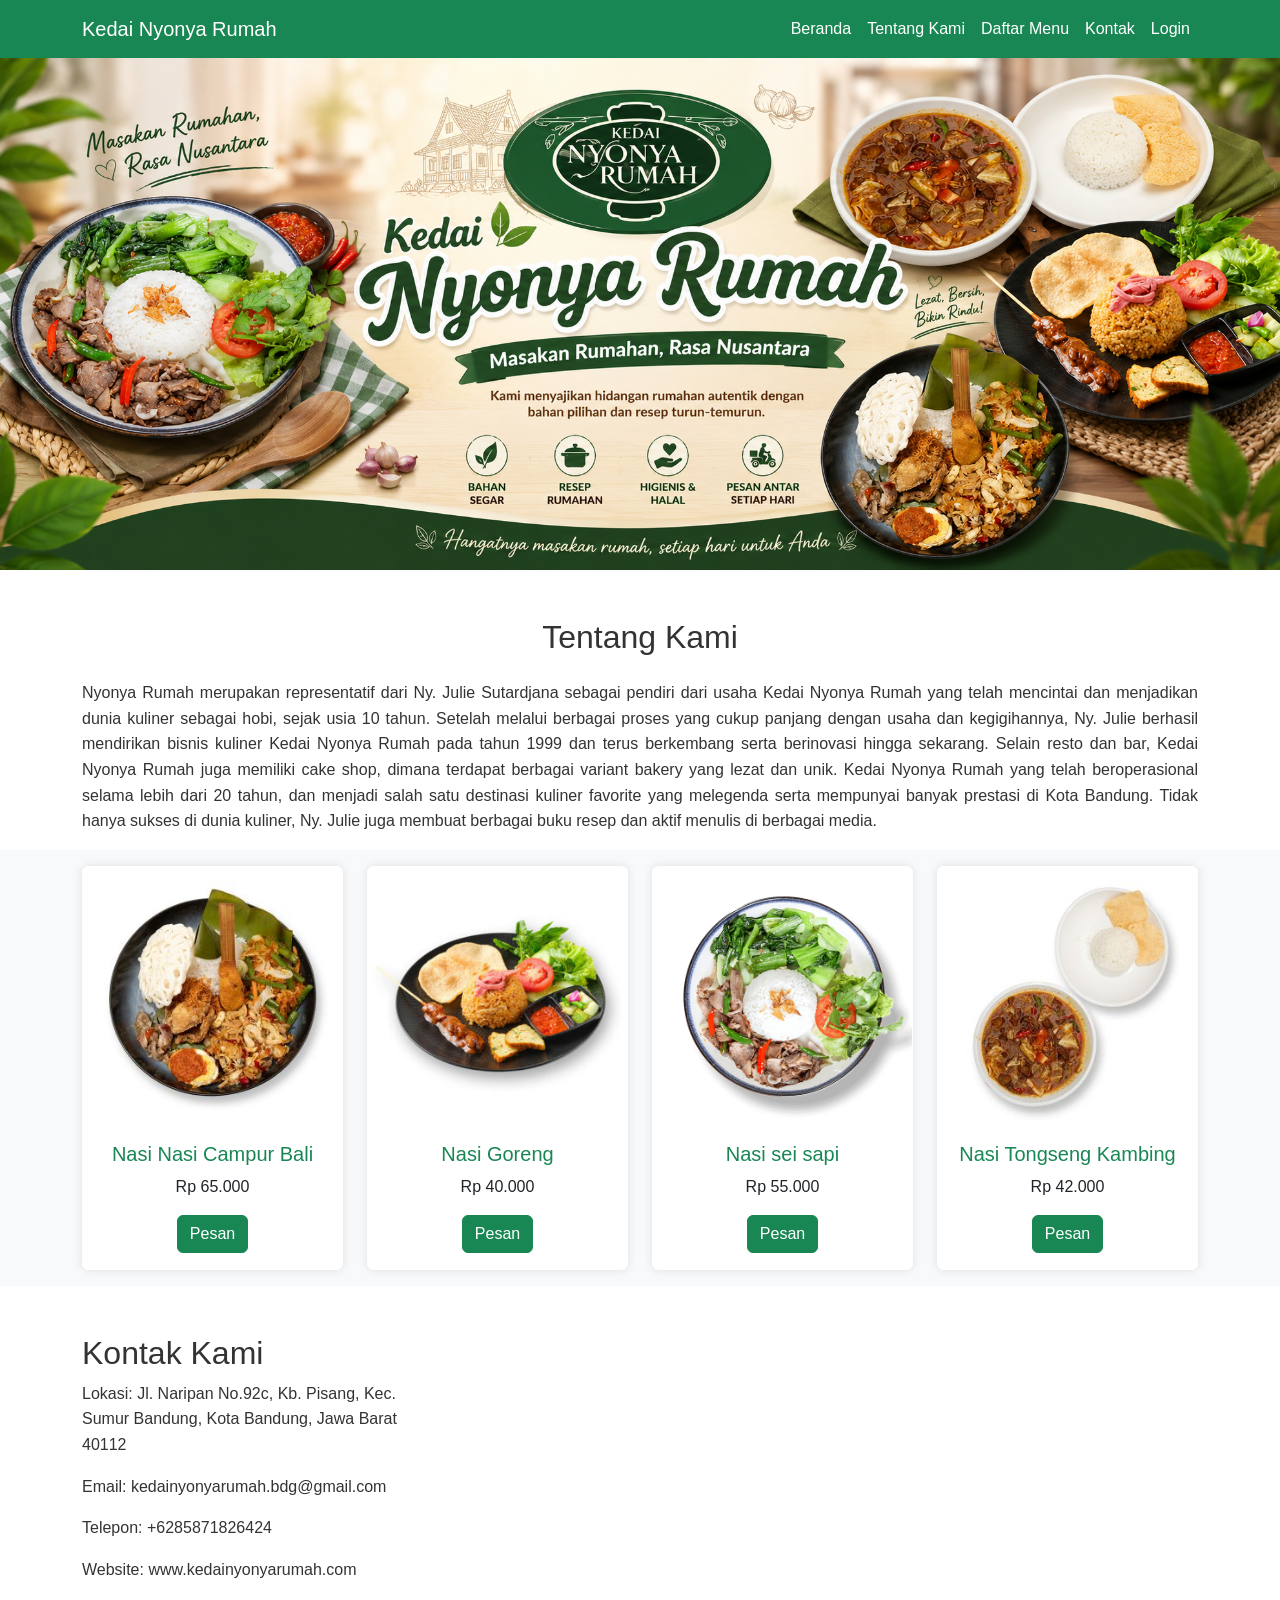
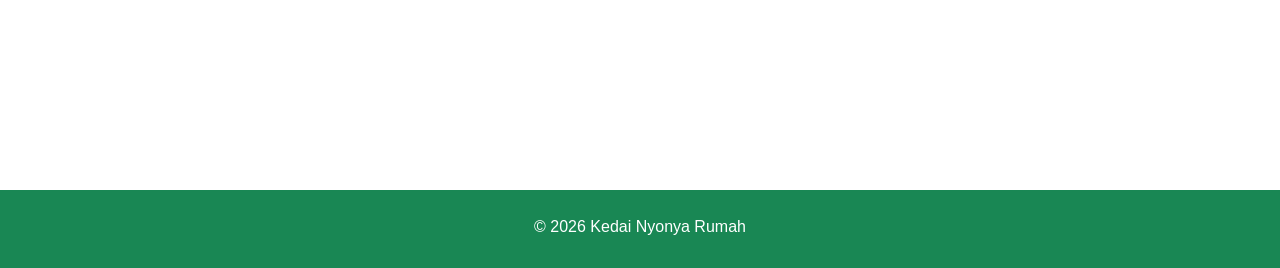
<file: index.html>
<!DOCTYPE html>
<html lang="id">
<head>
    <meta charset="UTF-8">
    <meta name="viewport" content="width=device-width, initial-scale=1.0">
    <title>UKK_WINDA_PAKET C</title>
    <link rel="stylesheet" href="css/bootstrap.min.css">
    <link rel="stylesheet" href="assets/style.css">
</head>
<body>

    <nav class="navbar navbar-expand-lg sticky-top bg-success">
        <div class="container">
            <a class="navbar-brand text-white" href="#beranda">
            Kedai Nyonya Rumah
            </a>

            <!-- Button Hamburger -->
            <button class="navbar-toggler" type="button" data-bs-toggle="collapse" data-bs-target="#navbarNav">
                <span class="navbar-toggler-icon"></span>
            </button>

            <!-- Bagian Menu -->
            <div class="collapse navbar-collapse" id="navbarNav">
                <div class="navbar-nav ms-auto">
                    <a class="nav-link text-white" href="#Beranda">Beranda</a>
                    <a class="nav-link text-white" href="#Tentang Kami">Tentang Kami</a>
                    <a class="nav-link text-white" href="#Daftar Menu">Daftar Menu</a>
                    <a class="nav-link text-white" href="#Kontak">Kontak</a>
                    <a class="nav-link text-white" href="login.html">Login</a>
                </div>
            </div>
        </div>
    </nav>

    <section id="Beranda" class="bg-dua">
            <img class="header-img" src="assets/header.png" alt="Header">
    </section>

    <section id="Tentang Kami" class="bg-satu">
        <div class="container">
            <h2 class="text-center mb-4 pt-5">Tentang Kami</h2>

            <div class="row align-item-center">
            

                <!-- Untuk Teksnya -->
                    <p style="text-align:justify;">Nyonya Rumah merupakan representatif dari Ny. Julie Sutardjana sebagai pendiri dari usaha Kedai Nyonya Rumah yang telah mencintai dan menjadikan dunia kuliner sebagai hobi, sejak usia 10 tahun. Setelah melalui berbagai proses yang cukup panjang dengan usaha dan kegigihannya, Ny. Julie berhasil mendirikan bisnis kuliner Kedai Nyonya Rumah pada tahun 1999 dan terus berkembang serta berinovasi hingga sekarang.
Selain resto dan bar, Kedai Nyonya Rumah juga memiliki cake shop, dimana terdapat berbagai variant bakery yang lezat dan unik. Kedai Nyonya Rumah yang telah beroperasional selama lebih dari 20 tahun, dan menjadi salah satu destinasi kuliner favorite yang melegenda serta mempunyai banyak prestasi di Kota Bandung. Tidak hanya sukses di dunia kuliner, Ny. Julie juga membuat berbagai buku resep dan aktif menulis di berbagai media.
</p>
            </div>
        </div>
    </section>

    <section id="Daftar Menu" class="bg-dua bg-light">
        <div class="container">
            <div class="row">
                <!-- Card 1 -->
                <div class="col-md-3 my-3">
                    <div class="card">
                        <img src="assets/Nasi-Campur-Bali.jpg" class="card-img">
                        <div class="card-body">
                            <h5 class="card-title text-success">Nasi Nasi Campur Bali</h5>
                            <p class="card-text">Rp 65.000</p>
                            <a href="login.html" class="btn btn-success">Pesan</a>
                        </div>
                    </div>
                </div>

                <!-- Card 2 -->
                <div class="col-md-3 my-3">
                    <div class="card">
                        <img src="assets/Nasi-Goreng.jpg" class="card-img">
                        <div class="card-body">
                            <h5 class="card-title text-success">Nasi Goreng</h5>
                            <p class="card-text">Rp 40.000</p>
                            <a href="login.html" class="btn btn-success">Pesan</a>
                        </div>
                    </div>
                </div>

                <!-- Card 3 -->
                <div class="col-md-3 my-3">
                    <div class="card">
                        <img src="assets/nasi-sei-sapi.png" class="card-img">
                        <div class="card-body">
                            <h5 class="card-title text-success">Nasi sei sapi</h5>
                            <p class="card-text">Rp 55.000</p>
                            <a href="login.html" class="btn btn-success">Pesan</a>
                        </div>
                    </div>
                </div>

                <!-- Card 4 -->
                <div class="col-md-3 my-3">
                    <div class="card">
                        <img src="assets/Nasi-Tongseng-Kambing.jpg" class="card-img">
                        <div class="card-body">
                            <h5 class="card-title text-success">Nasi Tongseng Kambing</h5>
                            <p class="card-text">Rp 42.000</p>
                            <a href="login.html" class="btn btn-success">Pesan</a>
                        </div>
                    </div>
                </div>
            </div>
        </div>
    </section>

    <section id="Kontak" class="bg-satu">
        <div class="container">
            <div class="row">
                <div class="col-md-4 my-5">
                    <div class="info-area">
                        <h2>Kontak Kami</h2>
                        <p>Lokasi: Jl. Naripan No.92c, Kb. Pisang, Kec. Sumur Bandung, Kota Bandung, Jawa Barat 40112</p>
                        <p>Email: kedainyonyarumah.bdg@gmail.com</p>
                        <p>Telepon: +6285871826424</p>
                        <p>Website: www.kedainyonyarumah.com</p>
                    </div>
                </div>
                <div class="col-md-8 my-5">
                    <div class="map-area">
                        <iframe
                            src="https://www.google.com/maps/embed?pb=!1m18!1m12!1m3!1d4880.710914814164!2d106.93475497586775!3d-6.1914308606610255!2m3!1f0!2f0!3f0!3m2!1i1024!2i768!4f13.1!3m3!1m2!1s0x2e698b69927a4509%3A0x12f6165c1156d75c!2sDevelopment%20Dynamics%20Smk%202%20Building%20C!5e1!3m2!1sen!2sid!4v1749370001420!5m2!1sen!2sid" 
                            allowfullscreen=""
                            loading="lazy">
                        </iframe>
                    </div>
                </div>
            </div>
        </div>
    </section>

<footer class="bg-success text-white py-4">
    <div class="container text-center">
        <p class="mb-1">&copy; 2026 Kedai Nyonya Rumah</p>
    </div>
</footer>

<script src="js/login.js"></script>
</body>
</html>
</file>
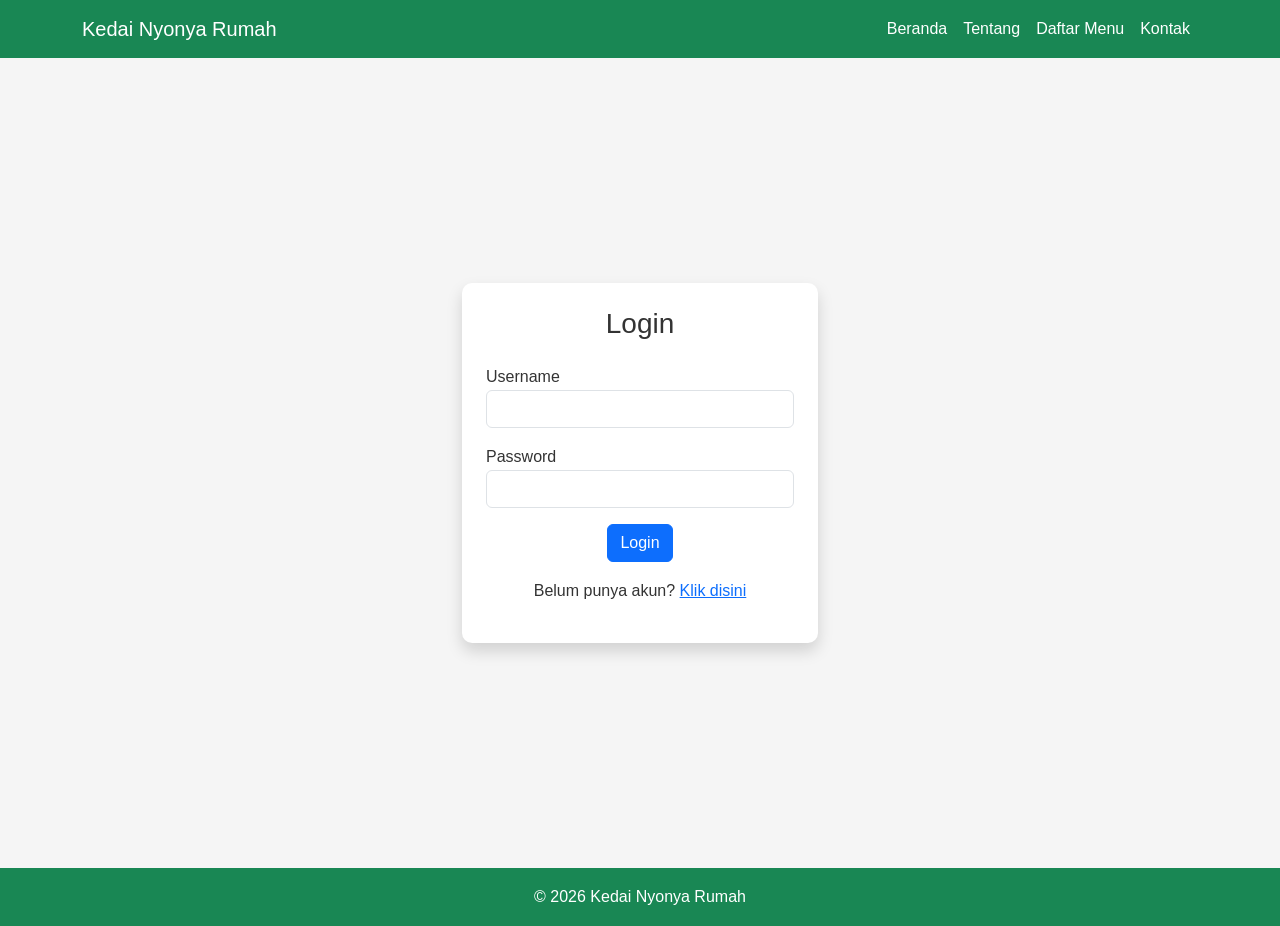
<file: login.html>
<!DOCTYPE html>
<html lang="en">
<head>
    <meta charset="UTF-8">
    <meta name="viewport" content="width=device-width, initial-scale=1.0">
    <title>UKK_WINDANA_PAKET C</title>
    <link rel="stylesheet" href="css/bootstrap.min.css">
    <link rel="stylesheet" type="text/css" href="assets/style.css">

</head>
<body>
    <nav class="navbar navbar-expand-lg sticky-top bg-success"> 
         <div class="container">
            <a class="navbar-brand text-white" href="index.html">
            Kedai Nyonya Rumah
            </a>

            <!-- Button Hamburger -->
             <button class="navbar-toggler" type="button" data-bs-toggle="collapse" data-bs-target="#navbarNav">
                <span class="navbar-toggler-icon"></span>
             </button>

            <!-- Bagian Menu -->
            <div class="collapse navbar-collapse" id="navbarNav">
                <div class="navbar-nav ms-auto">
                    <a class="nav-link text-white" href="index.html">Beranda</a>
                    <a class="nav-link text-white" href="index.html">Tentang</a>
                    <a class="nav-link text-white" href="index.html">Daftar Menu</a>
                    <a class="nav-link text-white" href="kontak">Kontak</a>
                   </div>
            </div>
        </div>
    </nav>

    <section class="login-section d-flex align-items-center">
        <div class="container">
            <div class="row justify-content-center align-items-center">

            <!-- FORM -->
                <div class="col-md-4 py-5">
                    <div class="login-card p-4 shadow">
                     <h3 class="text-center mb-4">Login</h3>

                        <form id="formLogin" onsubmit="login(event)">
                            <div class="mb-3">
                                <label>Username</label>
                                <input type="text" id="username" class="form-control">
                            </div>

                            <div class="mb-3">
                                <label>Password</label>
                                <input type="password" id="password" class="form-control">
                            </div>

                            <div class="d-flex justify-content-center">
                                <button type="submit" class="btn btn-primary">Login</button>
                            </div>

                            <p class="text-center mt-3">
                                Belum punya akun? <a href="register.html">Klik disini</a>
                            </p>
                        
                       
                        </form>
                    </div>
                </div>
            </div>
        </div>
    </section>



     <footer class="footer bg-success text-white py-3 text-center">
    <p class="mb-0">&copy; 2026 Kedai Nyonya Rumah</p>
</footer>

<script src="js/bootstrap.bundle.min.js"></script>

<script>
    function login(event){

event.preventDefault()

let username = document.getElementById("username").value.trim()
let password = document.getElementById("password").value.trim()

// validasi kosong
if(!username || !password){
    alert("username & Password must be filled in")
    return
}

// ambil akun
let akun = JSON.parse(localStorage.getItem("akun")) || []

// cari user
let user = akun.find(u =>
    u.username === username && u.password === password
)

if(!user){
    alert("Incorrect username or Password")
    return
}

// simpan session login
localStorage.setItem("userLogin", JSON.stringify(user))

alert("Login successful")

//pindahin ke halaman dashboard user
window.location.href = "user.html"
}
</script>
</body>
</html>
</file>
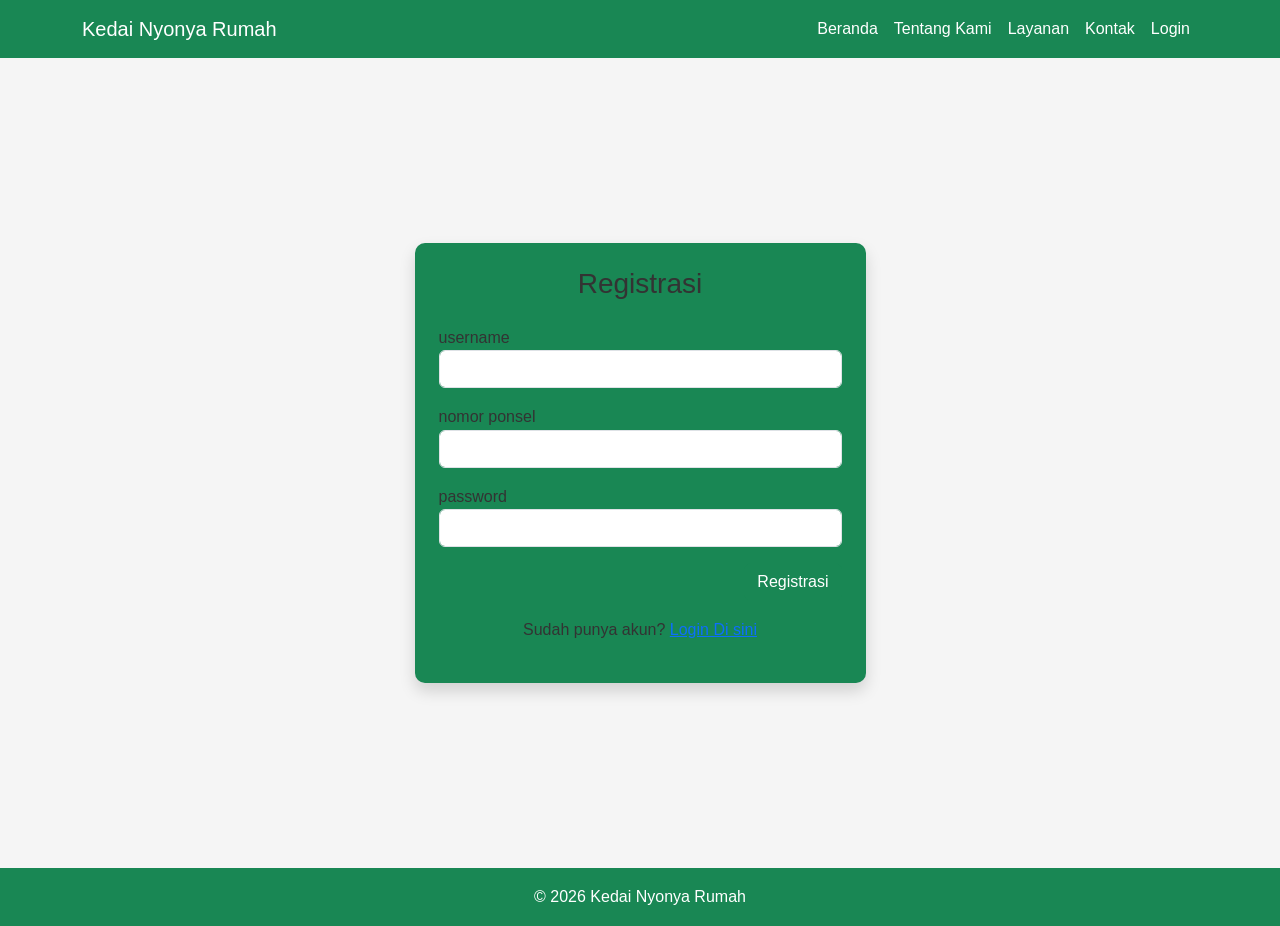
<file: register.html>
<!DOCTYPE html>
<html lang="id">
<head>
    <meta charset="UTF-8">
    <meta name="viewport" content="width=device-width, initial-scale=1.0">
    <title>Login - Web UKK</title>
    <link rel="stylesheet" href="css/bootstrap.min.css">
    <link rel="stylesheet" href="font/bootstrap-icons.css">
    <link rel="stylesheet" href="assets/style.css">
</head>
<body>

<nav class="navbar navbar-expand-lg sticky-top bg-success">
    <div class="container">
        <a class="navbar-brand text-white" href="#beranda">
            Kedai Nyonya Rumah
        </a>

        <button class="navbar-toggler" type="button" data-bs-toggle="collapse" data-bs-target="#navbarNav">
            <span class="navbar-toggler-icon"></span>
        </button>

        <div class="collapse navbar-collapse" id="navbarNav">
            <div class="navbar-nav ms-auto">
                <a class="nav-link text-white" href="index.html">Beranda</a>
                <a class="nav-link text-white" href="index.html#tentangkami">Tentang Kami</a>
                <a class="nav-link text-white" href="index.html#layanan">Layanan</a>
                <a class="nav-link text-white" href="index.html#kontak">Kontak</a>
                <a class="nav-link text-white" href="login.html">Login</a>
            </div>
        </div>
    </div>
</nav>

<!-- Formulir Login -->
<section class="login-section d-flex align-items-center">
    <div class="container">
        <div class="row justify-content-center align-items-center">

        
            <!-- FORM -->
            <div class="col-md-5">
                <div class="login-card bg-success p-4 shadow">
                    <h3 class="text-center mb-4">Registrasi</h3>


                    <form id="formregister" onsubmit="return register ()">
                        <div class="mb-3">
                            <label>username</label>
                            <input type="text" id="username" class="form-control">
                        </div>



                        <div class="mb-3">
                            <label>nomor ponsel</label>
                            <input type="nomorponsel" id="nomorponsel" class="form-control">
                        </div>


                        <div class="mb-3">
                            <label>password</label>
                            <input type="password" id="password" class="form-control">
                        </div>
                        

                        <div class="d-flex justify-content-between">
                            <div class="mb-8" my-5></div>
                            <button type="submit" class="btn btn-success">Registrasi</button>
                        
                        </div>

                        <p class="text-center mt-3">
                            Sudah punya akun? <a href="login.html">Login Di sini</a>
                        </p>
                        
            
                    </form>

                </div>
            </div>

        </div>
    </div>
</section>

<footer class="bg-success text-white py-3 text-center">
    <p class="mb-0">&copy; 2026 Kedai Nyonya Rumah</p>
</footer>

<script src="js/login.js"></script>

<!-- JAVASCRIPT LOGIN -->
<script>
function register(){

let username = document.getElementById("username").value.trim()
let nomorponsel = document.getElementById("nomorponsel").value.trim()
let password = document.getElementById("password").value.trim()

// validasi kosong
if(!username|| !nomorponsel || !password){
    alert("Semua data harus diisi")
    return false
}

// ambil akun
let akun = JSON.parse(localStorage.getItem("akun")) || []

// cek duplikat ponsel
let cek = akun.find(user => user.username === username && user.password === password)

if(cek){
    alert("Email sudah terdaftar")
    return false
}

// simpan user
let user = {
    username,
    nomorponsel,
    password
}

akun.push(user)
localStorage.setItem("akun", JSON.stringify(akun))

alert("Registrasi berhasil")

//pindah ke halaman login setelah registrasi
window.location.href = "login.html"

return false
}
</script>

</body>
</html>
</file>
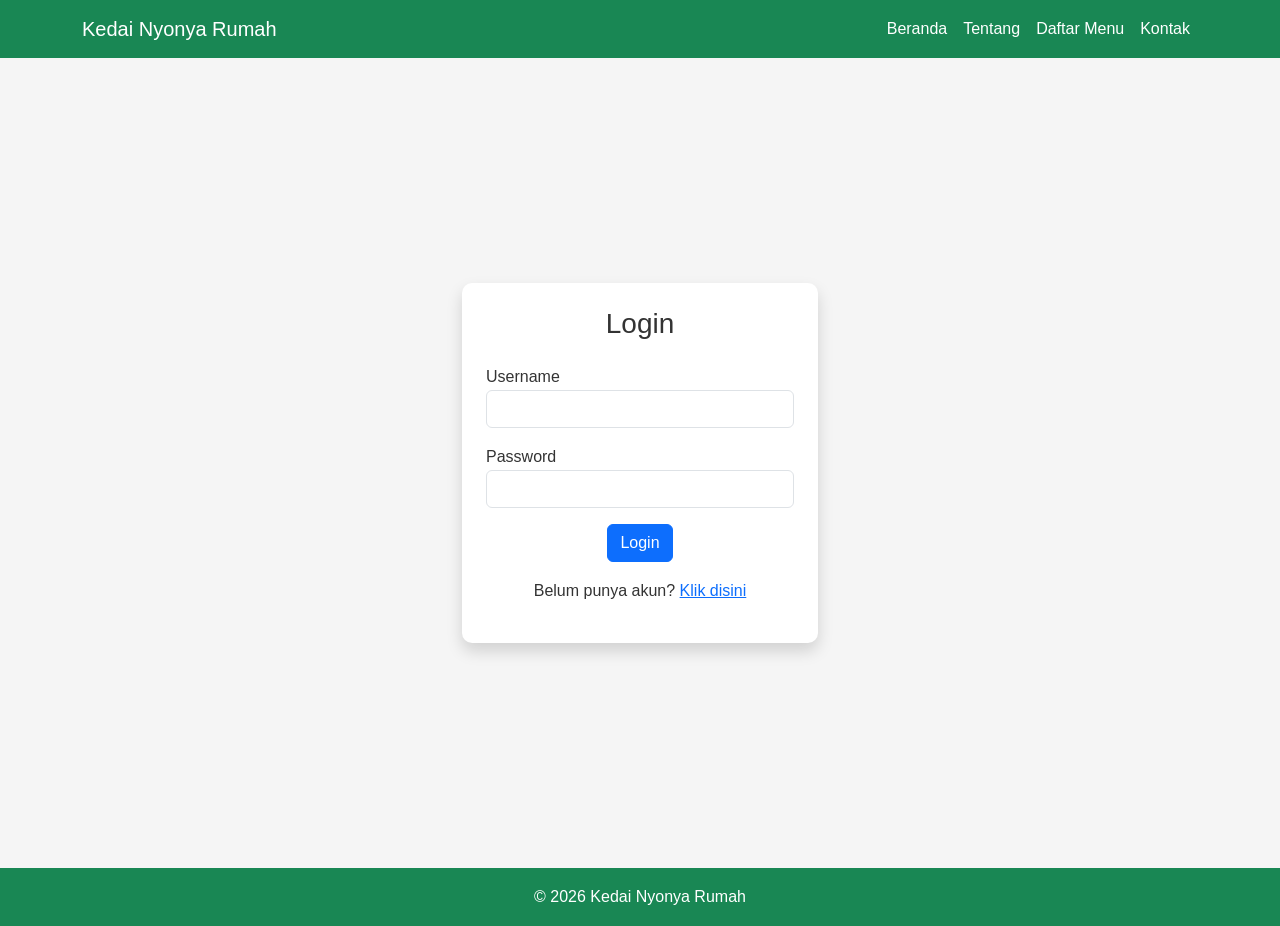
<file: riwayat.html>
<!DOCTYPE html>
<html lang="en">
<head>
    <meta charset="UTF-8">
    <meta name="viewport" content="width=device-width, initial-scale=1.0">
    <title>UKK_WINDA_PAKET C</title>

    <link rel="stylesheet" href="css/bootstrap.min.css">

    <style>
        body{
            background-color: #f5f5f5;
        }

        .table-box{
            width: 80%;
            margin: 50px auto;
            background: white;
            padding: 20px;
            border-radius: 10px;
        }

        table{
            width: 100%;
            border-collapse: collapse;
            margin-top: 20px;
        }

        table, th, td{
            border: 1px solid black;
        }

        th, td{
            padding: 10px;
            text-align: center;
        }

        footer{
            margin-top: 50px;
        }
    </style>
</head>

<body>

    <!-- NAVBAR -->
    <nav class="navbar navbar-expand-lg sticky-top bg-success">
        <div class="container">

            <a class="navbar-brand text-white" href="index.html">
                Kedai Nyonya Rumah
            </a>

            <!-- tombol hamburger -->
            <button class="navbar-toggler" type="button"
                data-bs-toggle="collapse"
                data-bs-target="#navbarNav">

                <span class="navbar-toggler-icon"></span>
            </button>

            <!-- menu -->
            <div class="collapse navbar-collapse" id="navbarNav">

                <div class="navbar-nav ms-auto">

                    <a class="nav-link text-white" href="index.html">
                        Beranda
                    </a>

                    <a class="nav-link text-white" href="riwayat.html">
                        Riwayat Pesanan
                    </a>

                </div>

            </div>
        </div>
    </nav>

    <!-- TABLE -->
    <div class="table-box">

        <h3 class="text-center mb-4">
            Riwayat Pesanan
        </h3>

        <table>

            <thead class="table-success">

                <tr>
                    <th>No</th>
                    <th>Menu</th>
                    <th>Harga</th>
                    <th>Jumlah</th>
                    <th>Nomor Meja</th>
                </tr>

            </thead>

            <tbody id="list">

            </tbody>

        </table>

    </div>

    <!-- FOOTER -->
    <footer class="footer bg-success text-white py-3 text-center">
        <p class="mb-0">
            &copy; 2026 Kedai Nyonya Rumah
        </p>
    </footer>

    <script src="js/bootstrap.bundle.min.js"></script>
    <script src="js/riwayat.js"></script>

</body>
</html>
</file>
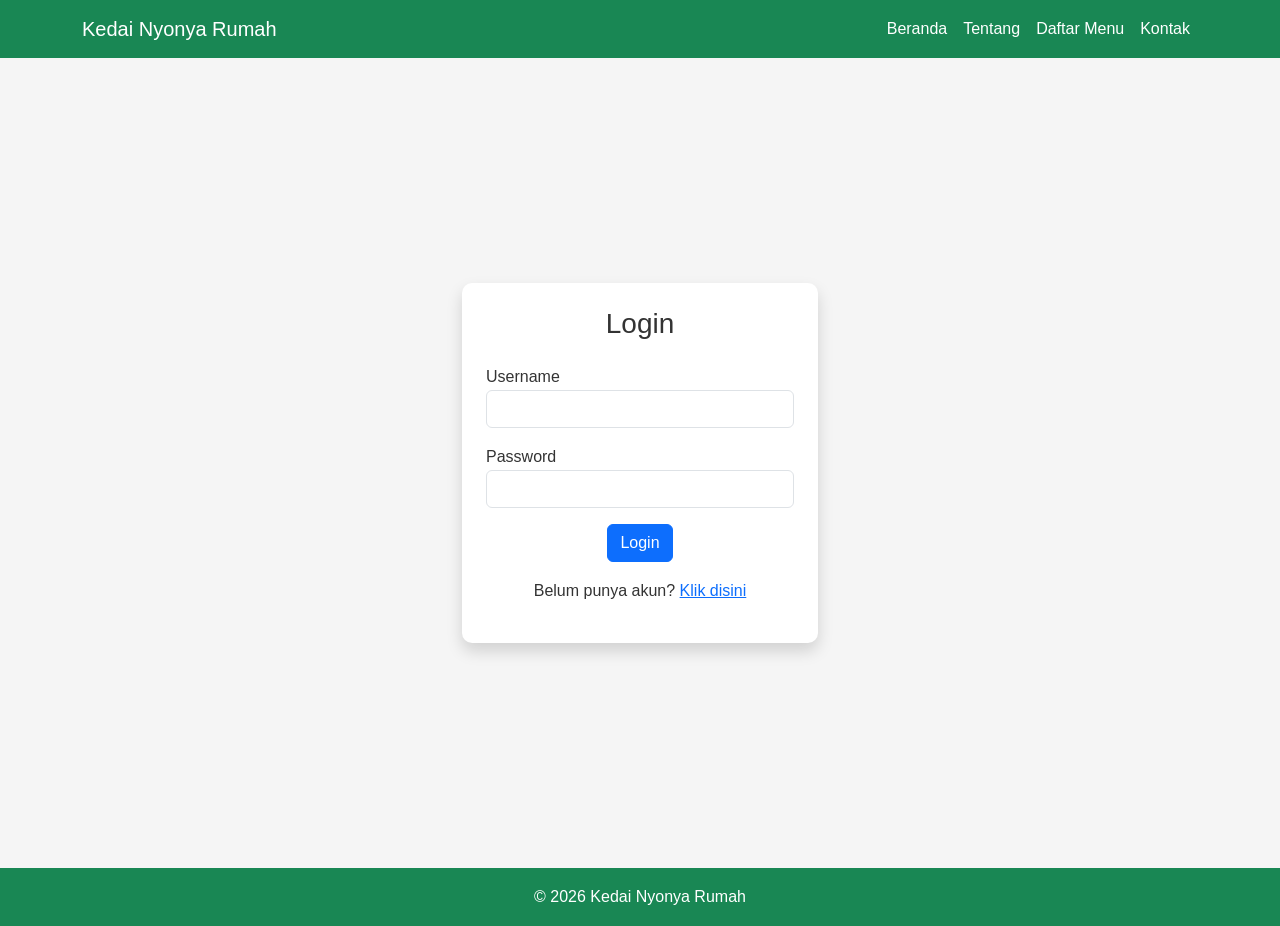
<file: user.html>
<!DOCTYPE html>
<html lang="id">
<head>
    <meta charset="UTF-8">
    <meta name="viewport" content="width=device-width, initial-scale=1.0">
    <title>User</title>

    <link rel="stylesheet" href="css/bootstrap.min.css">
    <link rel="stylesheet" href="assets/style.css">
</head>
<body>

<!-- NAVBAR -->
<nav class="navbar navbar-expand-lg sticky-top bg-success">
    <div class="container">

        <a class="navbar-brand text-white" href="index.html">
            Kedai Nyonya Rumah
        </a>

        <!-- Tombol Hamburger -->
        <button class="navbar-toggler" type="button"
            data-bs-toggle="collapse"
            data-bs-target="#navbarNav">

            <span class="navbar-toggler-icon"></span>
        </button>

        <!-- Menu -->
        <div class="collapse navbar-collapse" id="navbarNav">
            <div class="navbar-nav ms-auto">

                <a class="nav-link text-white"
                   href="index.html#beranda">
                   Beranda
                </a>

                <a class="nav-link text-white"
                   href="riwayat.html">
                   Riwayat Pesanan
                </a>

                <a class="nav-link text-white"
                   href="login.html">
                   Logout
                </a>

            </div>
        </div>

    </div>
</nav>


<!-- HEADER -->
<section class="text-center my-4">

    <img src="assets/logo.png"
         class="img-fluid"
         width="200">

    <h1 class="mt-3">
        Halo, Selamat Datang di Kedai Kami!
    </h1>

</section>


<!-- DAFTAR MENU -->
<section id="daftarmenu" class="bg-dua py-5">

    <div class="container">

        <div class="row">

            <!-- CARD 1 -->
            <div class="col-md-3 my-3">

                <div class="card bg-success h-100">

                    <img src="assets/Nasi-Campur-Bali.jpg"
                         class="card-img-top">

                    <div class="card-body text-center">

                        <h5 class="card-title text-white">
                            Nasi Campur Bali
                        </h5>

                        <p class="card-text text-white">
                            Rp 65.000
                        </p>

                      <button class="btn btn-light"
onclick="pesan('Nasi Campur Bali',65.000)">
Pesan
</button>

                    </div>
                </div>
            </div>


            <!-- CARD 2 -->
            <div class="col-md-3 my-3">

                <div class="card bg-success h-100">

                    <img src="assets/Nasi-Goreng.jpg"
                         class="card-img-top">

                    <div class="card-body text-center">

                        <h5 class="card-title text-white">
                            Nasi Goreng
                        </h5>

                        <p class="card-text text-white">
                            Rp 40.000
                        </p>

                       <button class="btn btn-light"
onclick="pesan('Nasi Goreng',40.000)">
Pesan
</button>

                    </div>
                </div>
            </div>


            <!-- CARD 3 -->
            <div class="col-md-3 my-3">

                <div class="card bg-success h-100">

                    <img src="assets/nasi-sei-sapi.png"
                         class="card-img-top">

                    <div class="card-body text-center">

                        <h5 class="card-title text-white">
                            Nasi Sei Sapi
                        </h5>

                        <p class="card-text text-white">
                            Rp 55.000
                        </p>

                        <button class="btn btn-light"
onclick="pesan('Nasi Sei Sapi',55.000)">
Pesan
</button>

                    </div>
                </div>
            </div>


            <!-- CARD 4 -->
            <div class="col-md-3 my-3">

                <div class="card bg-success h-100">

                    <img src="assets/Nasi-Tongseng-Kambing.jpg"
                         class="card-img-top">

                    <div class="card-body text-center">

                        <h5 class="card-title text-white">
                            Nasi Tongseng Kambing
                        </h5>

                        <p class="card-text text-white">
                            Rp 42.000
                        </p>

<button class="btn btn-light"
onclick="pesan('Nasi Tongseng Kambing',42.000)">
Pesan
</button>


                    </div>
                </div>
            </div>

        </div>
    </div>
</section>


<!-- FOOTER -->
<footer class="bg-success text-white text-center py-3">

    <p class="mb-0">
        &copy; 2026 Kedai Nyonya Rumah
    </p>

</footer>


<script src="js/bootstrap.bundle.min.js"></script>
<script src="js/dashboard.js"></script>

</body>
</html>
</file>
<file: assets/style.css>
* {
        box-sizing: border-box;
        margin: 0;
        padding: 0;
        font-family: 'Poppins', sans-serif;
        }
        
body {
        background: #f5f5f5;
        color: #333;
        line-height: 1.6;
        }
        
/* Kasih warna Section */
.bg-satu {
    background-color:#ffffff; 
}

.bg-dua {
    background-color:#e0ecff;
}

.header-img {
    width: 100%;
    height: auto;
    display: block;
}

.logo-img {
    width: 100%;
    object-fit: cover;
    border: 5px solid #ffffff;
    box-shadow: 0 10px 25px rgba(0, 0, 0, 0.25);
    transition: all 0.3s ease;
}

.card {
    border:1px solid #ffffff;
    box-shadow: 0 0 10px rgba(0,0,0,0.1);
    text-align: center;
}

.map-area iframe {
    width: 100%;
    height: 100%;
    min-height: 400px;
    border: 0;
}

/* Biar section setinggi layar */
.login-section {
    min-height: 90vh;
}

/* Gambar login */
.logo-login {
    max-width: 80%;
    height: auto;
}

/* Card */
.login-card {
    border-radius: 10px;
    background: #fff;
}

  @media (max-width: 768px) {
    .menu-toggle {
        display: flex;
    }

}

.container-order{
    width: 90;
}
</file>
